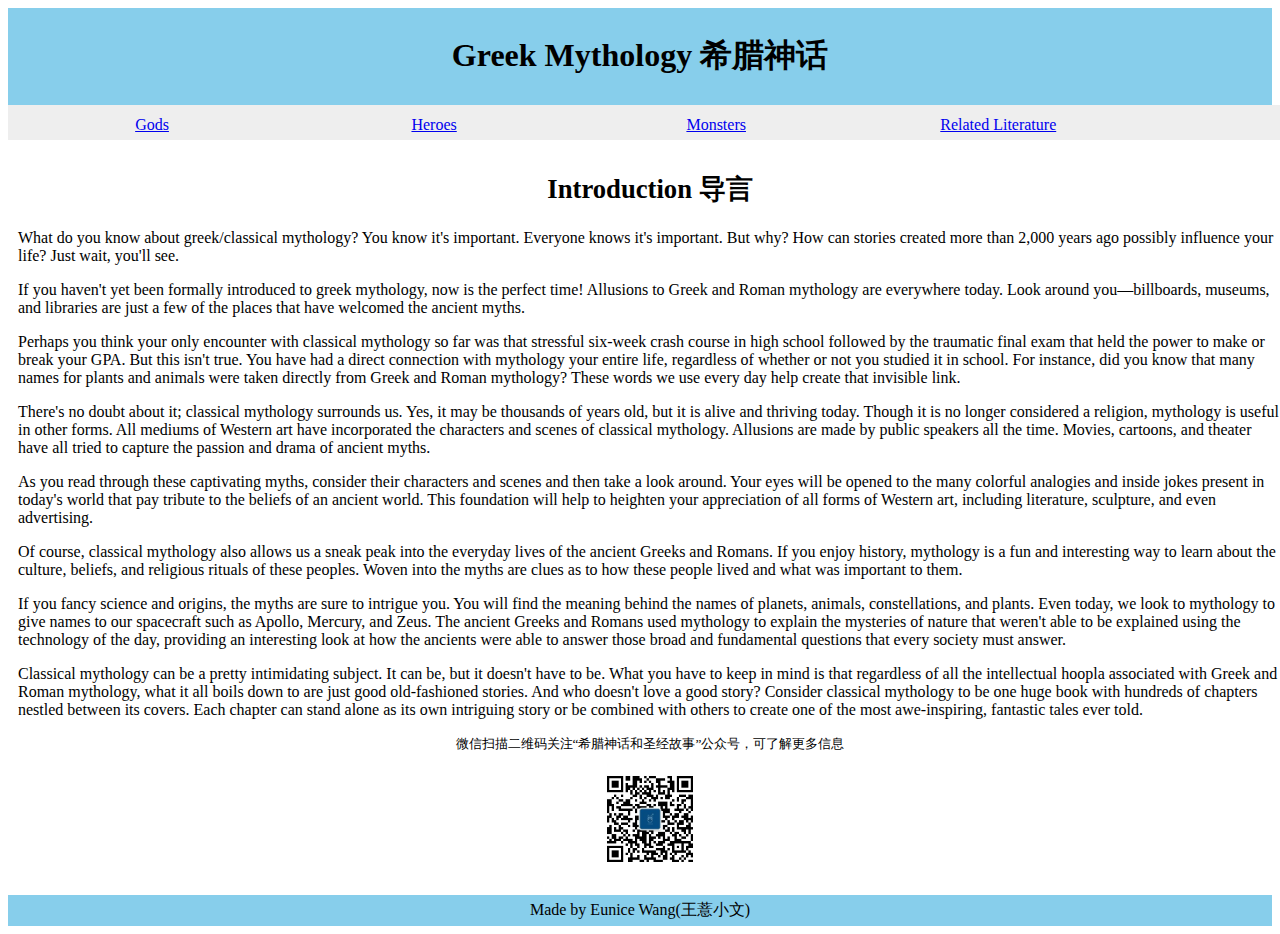
<file: index.html>
<html>
   <meta charset="utf-8">
   <style>
#header {
    background-color:skyblue;
    color:black;
    text-align:center;
    padding:5px;
}
#nav {
    line-height:30px;
    background-color:#eeeeee;
    height:25px;
    width:100%;
    padding:5px; 
}
#section {
    width:100%;
    float:center;
    text-align:left;
    padding:10px; 
}
#footer {
    background-color:skyblue;
    color:black;
    clear:both;
    text-align:center;
    padding:5px; 
}
       
       span{
           display: inline-block;
           text-align: center;
           width:22%;
       }
</style>
    <body>

<div id="header">
<h1>Greek Mythology 
希腊神话</h1>
</div>

<div id="nav">
    <span><a href="gods.html">Gods</a></span> <span><a href="heroes.html">Heroes</a></span> <span><a href="monsters.html">Monsters</a></span> <span><a href="related%20literature.html">Related Literature</a></span>
</div>

<div id="section">
<h1 align="center"> <small>Introduction 导言</small></h1>
<p>
What do you know about greek/classical mythology? You know it's important. Everyone knows it's important. But why? How can stories created more than 2,000 years ago possibly influence your life? Just wait, you'll see. 
</p>
<p>
If you haven't yet been formally introduced to greek mythology, now is the perfect time! Allusions to Greek and Roman mythology are everywhere today. Look around you—billboards, museums, and libraries are just a few of the places that have welcomed the ancient myths. 
</p>
<p>Perhaps you think your only encounter with classical mythology so far was that stressful six-week crash course in high school followed by the traumatic final exam that held the power to make or break your GPA. But this isn't true. You have had a direct connection with mythology your entire life, regardless of whether or not you studied it in school. For instance, did you know that many names for plants and animals were taken directly from Greek and Roman mythology? These words we use every day help create that invisible link.
</p>
<p>
     There's no doubt about it; classical mythology surrounds us. Yes, it may be thousands of years old, but it is alive and thriving today. Though it is no longer considered a religion, mythology is useful in other forms. All mediums of Western art have incorporated the characters and scenes of classical mythology. Allusions are made by public speakers all the time. Movies, cartoons, and theater have all tried to capture the passion and drama of ancient myths. 
</p>
<p>
As you read through these captivating myths, consider their characters and scenes and then take a look around. Your eyes will be opened to the many colorful analogies and inside jokes present in today's world that pay tribute to the beliefs of an ancient world. This foundation will help to heighten your appreciation of all forms of Western art, including literature, sculpture, and even advertising. 
</p>
<p>
Of course, classical mythology also allows us a sneak peak into the everyday lives of the ancient Greeks and Romans. If you enjoy history, mythology is a fun and interesting way to learn about the culture, beliefs, and religious rituals of these peoples. Woven into the myths are clues as to how these people lived and what was important to them. 
</p>
<p>If you fancy science and origins, the myths are sure to intrigue you. You will find the meaning behind the names of planets, animals, constellations, and plants. Even today, we look to mythology to give names to our spacecraft such as Apollo, Mercury, and Zeus. The ancient Greeks and Romans used mythology to explain the mysteries of nature that weren't able to be explained using the technology of the day, providing an interesting look at how the ancients were able to answer those broad and fundamental questions that every society must answer. </p>
<p>
Classical mythology can be a pretty intimidating subject. It can be, but it doesn't have to be. What you have to keep in mind is that regardless of all the intellectual hoopla associated with Greek and Roman mythology, what it all boils down to are just good old-fashioned stories. And who doesn't love a good story? Consider classical mythology to be one huge book with hundreds of chapters nestled between its covers. Each chapter can stand alone as its own intriguing story or be combined with others to create one of the most awe-inspiring, fantastic tales ever told. 
</p>
<p align="center"><small>微信扫描二维码关注“希腊神话和圣经故事”公众号，可了解更多信息</small></p> 
 <p align="center"> <img src="images/code.jpg" width="100"/></p>

</div>

<div id="footer">
Made by Eunice Wang(王薏小文)
</div>

</body>
</html>
</file>
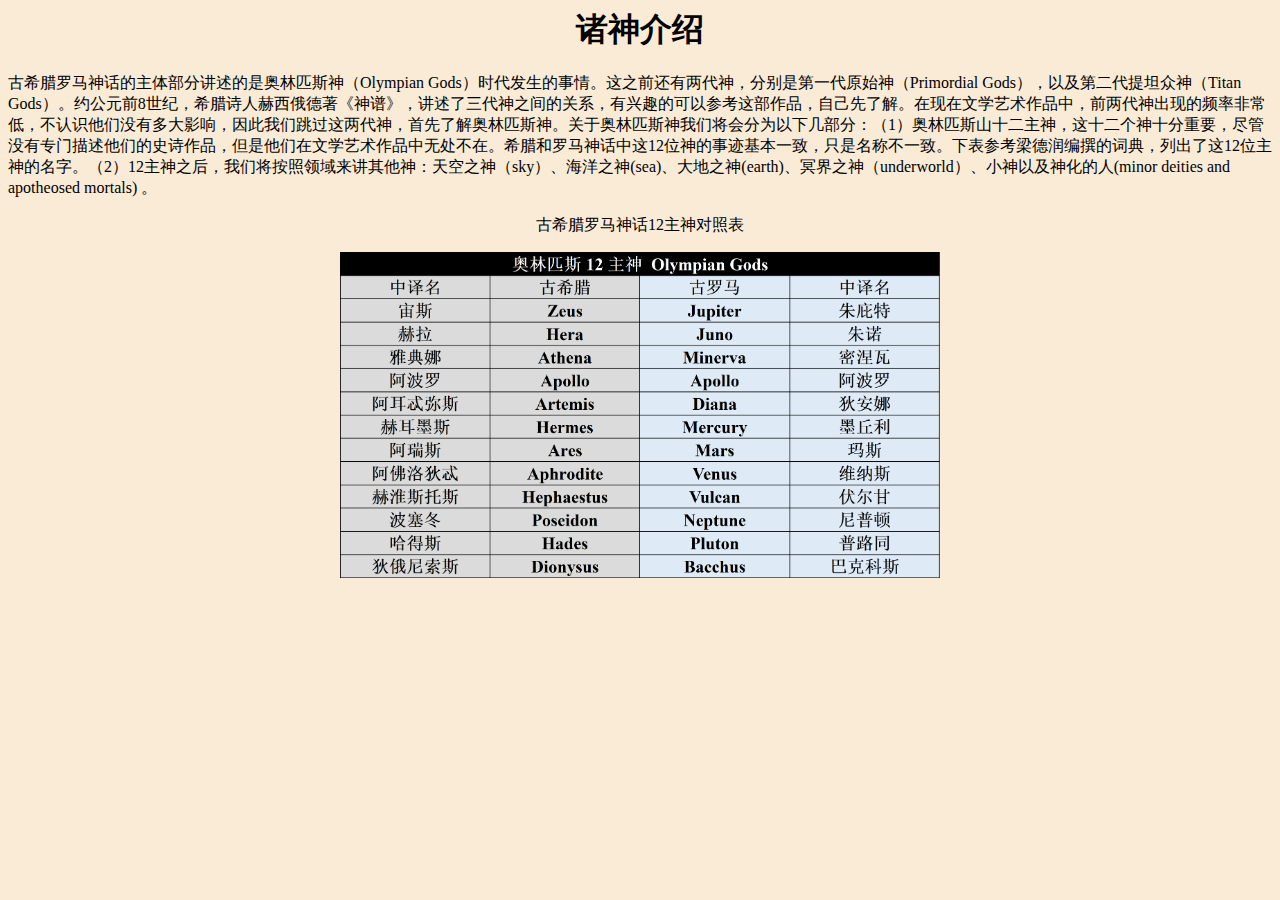
<file: gods.html>
<html>
    <link rel="stylesheet" type="text/css" href="background.css">
     <meta charset="utf-8">
     <h1 align="center">诸神介绍</h1>
     <p>古希腊罗马神话的主体部分讲述的是奥林匹斯神（Olympian Gods）时代发生的事情。这之前还有两代神，分别是第一代原始神（Primordial Gods），以及第二代提坦众神（Titan Gods）。约公元前8世纪，希腊诗人赫西俄德著《神谱》，讲述了三代神之间的关系，有兴趣的可以参考这部作品，自己先了解。在现在文学艺术作品中，前两代神出现的频率非常低，不认识他们没有多大影响，因此我们跳过这两代神，首先了解奥林匹斯神。关于奥林匹斯神我们将会分为以下几部分：（1）奥林匹斯山十二主神，这十二个神十分重要，尽管没有专门描述他们的史诗作品，但是他们在文学艺术作品中无处不在。希腊和罗马神话中这12位神的事迹基本一致，只是名称不一致。下表参考梁德润编撰的词典，列出了这12位主神的名字。（2）12主神之后，我们将按照领域来讲其他神：天空之神（sky）、海洋之神(sea)、大地之神(earth)、冥界之神（underworld）、小神以及神化的人(minor deities and apotheosed mortals) 。</p>
    <p align="center">古希腊罗马神话12主神对照表</p>
        
        <p align="center"> <img src="images/gods.png"  width="600"/></p>
</html>
</file>
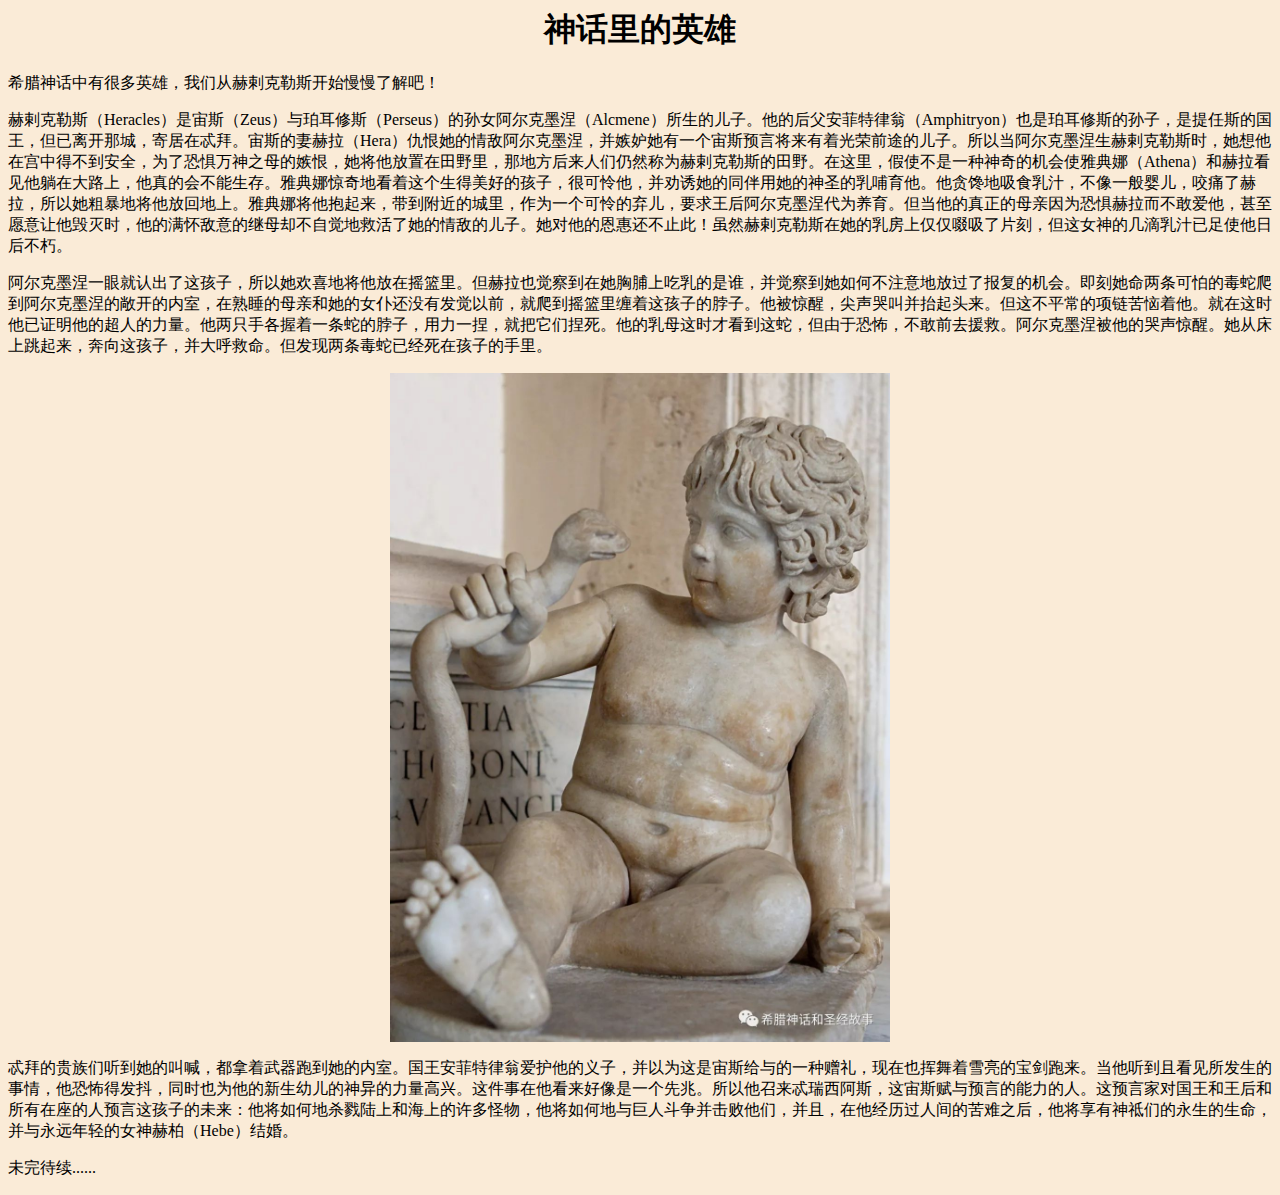
<file: heroes.html>
<html>
        <link rel="stylesheet" type="text/css" href="background.css">
     <meta charset="utf-8">
     <h1 align="center">神话里的英雄</h1>
     <p>希腊神话中有很多英雄，我们从赫剌克勒斯开始慢慢了解吧！</p>
     <p>赫剌克勒斯（Heracles）是宙斯（Zeus）与珀耳修斯（Perseus）的孙女阿尔克墨涅（Alcmene）所生的儿子。他的后父安菲特律翁（Amphitryon）也是珀耳修斯的孙子，是提任斯的国王，但已离开那城，寄居在忒拜。宙斯的妻赫拉（Hera）仇恨她的情敌阿尔克墨涅，并嫉妒她有一个宙斯预言将来有着光荣前途的儿子。所以当阿尔克墨涅生赫剌克勒斯时，她想他在宫中得不到安全，为了恐惧万神之母的嫉恨，她将他放置在田野里，那地方后来人们仍然称为赫剌克勒斯的田野。在这里，假使不是一种神奇的机会使雅典娜（Athena）和赫拉看见他躺在大路上，他真的会不能生存。雅典娜惊奇地看着这个生得美好的孩子，很可怜他，并劝诱她的同伴用她的神圣的乳哺育他。他贪馋地吸食乳汁，不像一般婴儿，咬痛了赫拉，所以她粗暴地将他放回地上。雅典娜将他抱起来，带到附近的城里，作为一个可怜的弃儿，要求王后阿尔克墨涅代为养育。但当他的真正的母亲因为恐惧赫拉而不敢爱他，甚至愿意让他毁灭时，他的满怀敌意的继母却不自觉地救活了她的情敌的儿子。她对他的恩惠还不止此！虽然赫剌克勒斯在她的乳房上仅仅啜吸了片刻，但这女神的几滴乳汁已足使他日后不朽。</p>
     <p>阿尔克墨涅一眼就认出了这孩子，所以她欢喜地将他放在摇篮里。但赫拉也觉察到在她胸脯上吃乳的是谁，并觉察到她如何不注意地放过了报复的机会。即刻她命两条可怕的毒蛇爬到阿尔克墨涅的敞开的内室，在熟睡的母亲和她的女仆还没有发觉以前，就爬到摇篮里缠着这孩子的脖子。他被惊醒，尖声哭叫并抬起头来。但这不平常的项链苦恼着他。就在这时他已证明他的超人的力量。他两只手各握着一条蛇的脖子，用力一捏，就把它们捏死。他的乳母这时才看到这蛇，但由于恐怖，不敢前去援救。阿尔克墨涅被他的哭声惊醒。她从床上跳起来，奔向这孩子，并大呼救命。但发现两条毒蛇已经死在孩子的手里。</p>
     <p align="center"> <img src="images/赫剌克勒斯.jpg"width="500"/></p>
      <p>忒拜的贵族们听到她的叫喊，都拿着武器跑到她的内室。国王安菲特律翁爱护他的义子，并以为这是宙斯给与的一种赠礼，现在也挥舞着雪亮的宝剑跑来。当他听到且看见所发生的事情，他恐怖得发抖，同时也为他的新生幼儿的神异的力量高兴。这件事在他看来好像是一个先兆。所以他召来忒瑞西阿斯，这宙斯赋与预言的能力的人。这预言家对国王和王后和所有在座的人预言这孩子的未来：他将如何地杀戮陆上和海上的许多怪物，他将如何地与巨人斗争并击败他们，并且，在他经历过人间的苦难之后，他将享有神祗们的永生的生命，并与永远年轻的女神赫柏（Hebe）结婚。</p>
      <p>未完待续......</p>
</html>
</file>
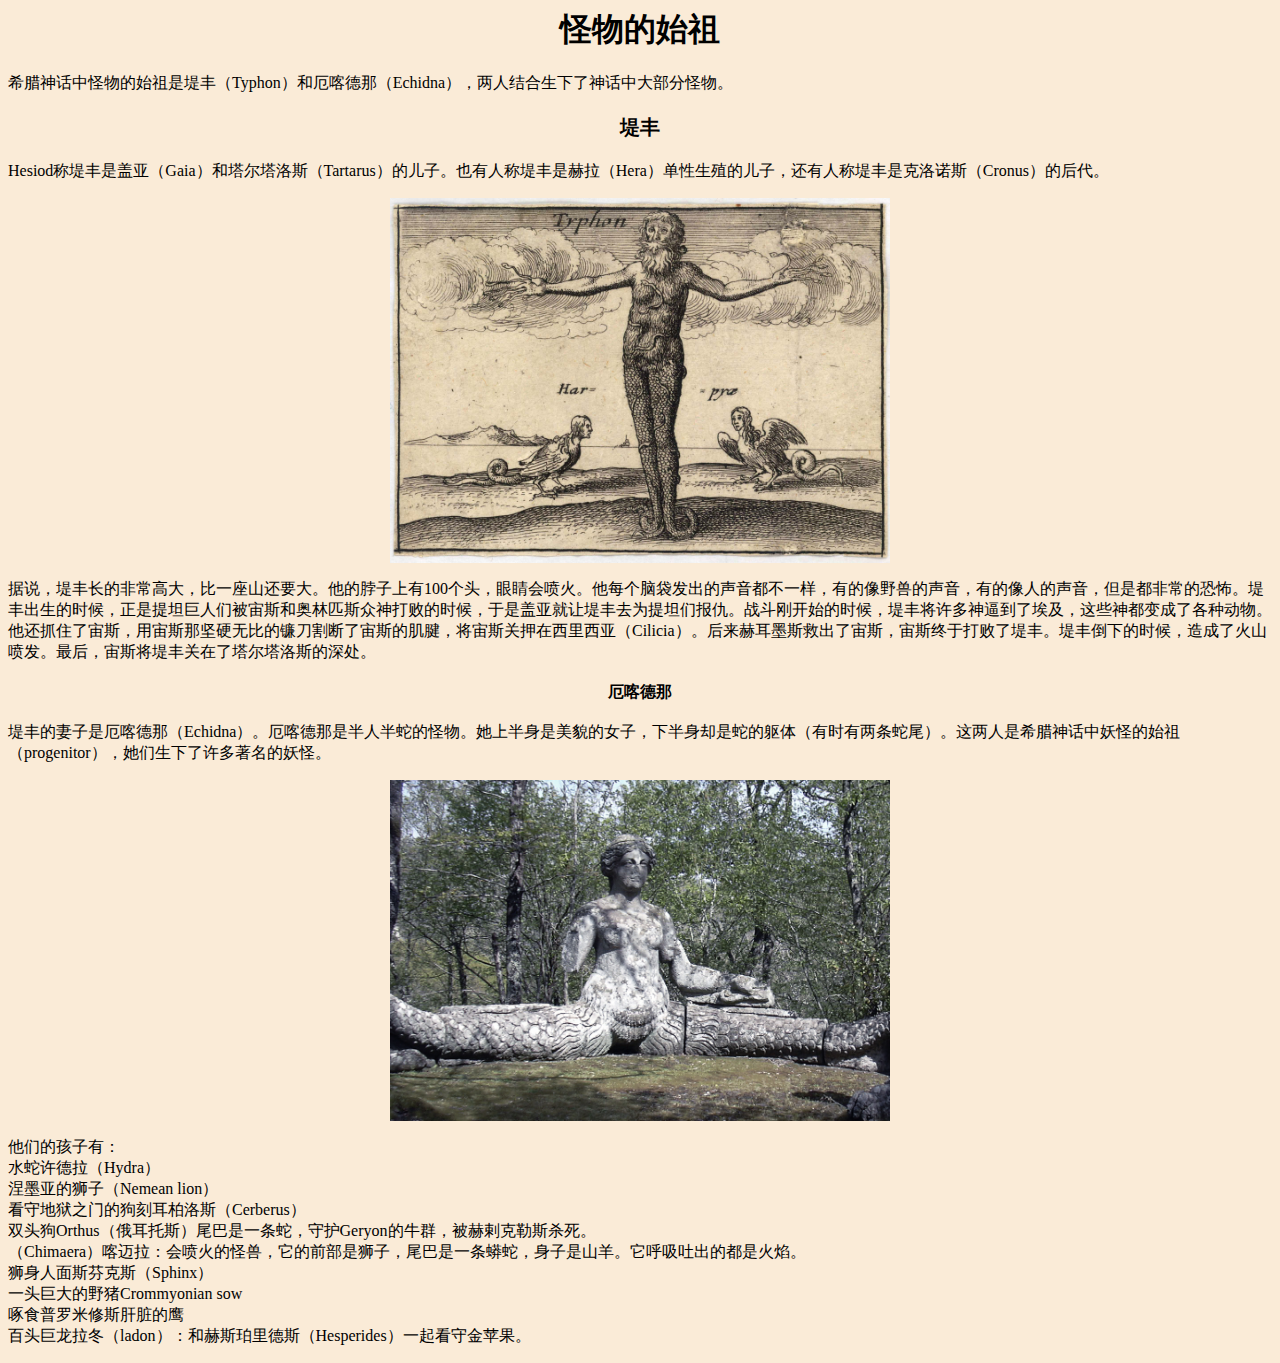
<file: monsters.html>
<html>
        <link rel="stylesheet" type="text/css" href="background.css">
     <meta charset="utf-8">
     <h1 align="center">怪物的始祖</h1>
     <p>希腊神话中怪物的始祖是堤丰（Typhon）和厄喀德那（Echidna），两人结合生下了神话中大部分怪物。</p>
     <h2 align="center"><small>堤丰</small></h2>
     <p>Hesiod称堤丰是盖亚（Gaia）和塔尔塔洛斯（Tartarus）的儿子。也有人称堤丰是赫拉（Hera）单性生殖的儿子，还有人称堤丰是克洛诺斯（Cronus）的后代。</p>
    <p align="center"> <img src="images/Wenceslas_Hollar_-_The_Greek_gods._Tryphon.jpg"width="500"/></p>
     <p>据说，堤丰长的非常高大，比一座山还要大。他的脖子上有100个头，眼睛会喷火。他每个脑袋发出的声音都不一样，有的像野兽的声音，有的像人的声音，但是都非常的恐怖。堤丰出生的时候，正是提坦巨人们被宙斯和奥林匹斯众神打败的时候，于是盖亚就让堤丰去为提坦们报仇。战斗刚开始的时候，堤丰将许多神逼到了埃及，这些神都变成了各种动物。他还抓住了宙斯，用宙斯那坚硬无比的镰刀割断了宙斯的肌腱，将宙斯关押在西里西亚（Cilicia）。后来赫耳墨斯救出了宙斯，宙斯终于打败了堤丰。堤丰倒下的时候，造成了火山喷发。最后，宙斯将堤丰关在了塔尔塔洛斯的深处。</p>
   <h3 align="center"><small>厄喀德那</small></h3>
    <p>堤丰的妻子是厄喀德那（Echidna）。厄喀德那是半人半蛇的怪物。她上半身是美貌的女子，下半身却是蛇的躯体（有时有两条蛇尾）。这两人是希腊神话中妖怪的始祖（progenitor），她们生下了许多著名的妖怪。</p>
    <p align="center"> <img src="images/Echidna_-_parco_dei_mostri.jpg"width="500"/></p>
    <p>他们的孩子有：<br/>
水蛇许德拉（Hydra）<br/>
 涅墨亚的狮子（Nemean lion）<br/>
看守地狱之门的狗刻耳柏洛斯（Cerberus）<br/>
双头狗Orthus（俄耳托斯）尾巴是一条蛇，守护Geryon的牛群，被赫剌克勒斯杀死。<br/>
（Chimaera）喀迈拉：会喷火的怪兽，它的前部是狮子，尾巴是一条蟒蛇，身子是山羊。它呼吸吐出的都是火焰。<br/>
狮身人面斯芬克斯（Sphinx）<br/>
一头巨大的野猪Crommyonian sow <br/>
啄食普罗米修斯肝脏的鹰<br/>
百头巨龙拉冬（ladon）：和赫斯珀里德斯（Hesperides）一起看守金苹果。
 </p>
</html>
</file>
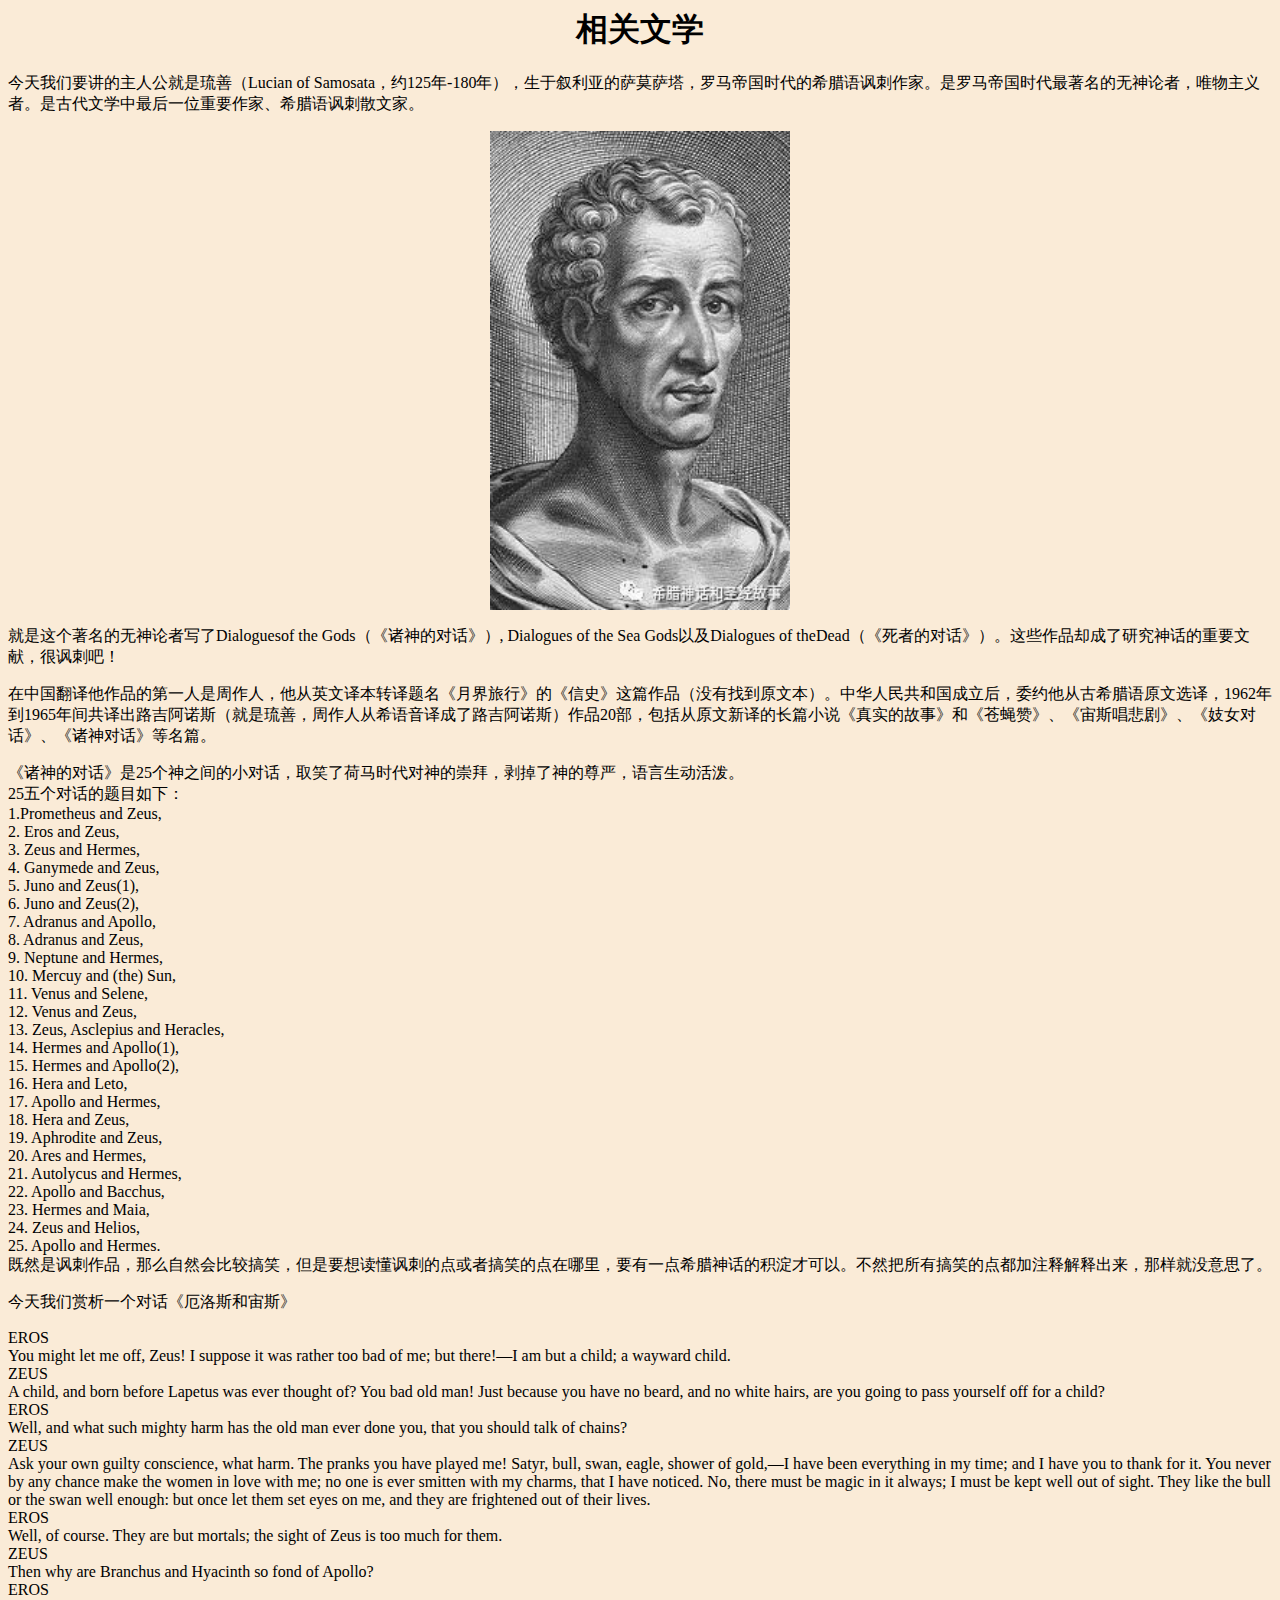
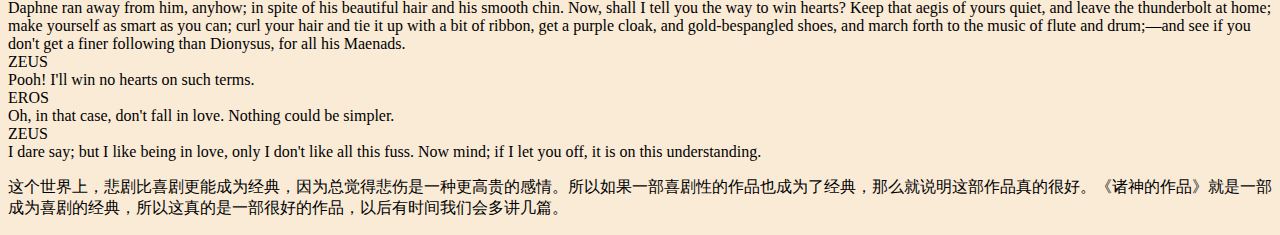
<file: related literature.html>
<html>
        <link rel="stylesheet" type="text/css" href="background.css">
     <meta charset="utf-8">
     <h1 align="center">相关文学</h1>
     <p>今天我们要讲的主人公就是琉善（Lucian of Samosata，约125年-180年），生于叙利亚的萨莫萨塔，罗马帝国时代的希腊语讽刺作家。是罗马帝国时代最著名的无神论者，唯物主义者。是古代文学中最后一位重要作家、希腊语讽刺散文家。</p>
    <p align="center"><img src="images/琉善.jpg"width="300"/></p>
     <p>就是这个著名的无神论者写了Dialoguesof the Gods（《诸神的对话》）, Dialogues of the Sea Gods以及Dialogues of theDead（《死者的对话》）。这些作品却成了研究神话的重要文献，很讽刺吧！</p>
     <p>在中国翻译他作品的第一人是周作人，他从英文译本转译题名《月界旅行》的《信史》这篇作品（没有找到原文本）。中华人民共和国成立后，委约他从古希腊语原文选译，1962年到1965年间共译出路吉阿诺斯（就是琉善，周作人从希语音译成了路吉阿诺斯）作品20部，包括从原文新译的长篇小说《真实的故事》和《苍蝇赞》、《宙斯唱悲剧》、《妓女对话》、《诸神对话》等名篇。</p>
    <p>《诸神的对话》是25个神之间的小对话，取笑了荷马时代对神的崇拜，剥掉了神的尊严，语言生动活泼。<br/>

25五个对话的题目如下：<br/>
1.Prometheus and Zeus,<br/>
2. Eros and Zeus,<br/>
3. Zeus and Hermes,<br/>
4. Ganymede and Zeus,<br/>
5. Juno and Zeus(1),<br/>
6. Juno and Zeus(2),<br/>
7. Adranus and Apollo,<br/>
8. Adranus and Zeus,<br/>
9. Neptune and Hermes,<br/>
10. Mercuy and (the) Sun,<br/>
11. Venus and Selene,<br/>
12. Venus and Zeus,<br/>
13. Zeus, Asclepius and Heracles,<br/>
14. Hermes and Apollo(1),<br/>
15. Hermes and Apollo(2),<br/>
16. Hera and Leto,<br/>
17. Apollo and Hermes,<br/>
18. Hera and Zeus,<br/>
19. Aphrodite and Zeus,<br/>
20. Ares and Hermes,<br/>
21. Autolycus and Hermes,<br/>
22. Apollo and Bacchus,<br/>
23. Hermes and Maia,<br/>
24. Zeus and Helios,<br/>
25. Apollo and Hermes.<br/>

既然是讽刺作品，那么自然会比较搞笑，但是要想读懂讽刺的点或者搞笑的点在哪里，要有一点希腊神话的积淀才可以。不然把所有搞笑的点都加注释解释出来，那样就没意思了。</p>
<p>今天我们赏析一个对话《厄洛斯和宙斯》</p>
<p>EROS<br/>
You might let me off, Zeus! I suppose it was rather too bad of me; but there!—I am but a child; a wayward child.<br/>

ZEUS<br/>
A child, and born before Lapetus was ever thought of? You bad old man! Just because you have no beard, and no white hairs, are you going to pass yourself off for a child?<br/>

EROS<br/>
Well, and what such mighty harm has the old man ever done you, that you should talk of chains?<br/>

ZEUS<br/>
Ask your own guilty conscience, what harm. The pranks you have played me! Satyr, bull, swan, eagle, shower of gold,—I have been everything in my time; and I have you to thank for it. You never by any chance make the women in love with me; no one is ever smitten with my charms, that I have noticed. No, there must be magic in it always; I must be kept well out of sight. They like the bull or the swan well enough: but once let them set eyes on me, and they are frightened out of their lives.<br/>

EROS<br/>
Well, of course. They are but mortals; the sight of Zeus is too much for them.<br/>

ZEUS<br/>
Then why are Branchus and Hyacinth so fond of Apollo?<br/>

EROS<br/>
Daphne ran away from him, anyhow; in spite of his beautiful hair and his smooth chin. Now, shall I tell you the way to win hearts? Keep that aegis of yours quiet, and leave the thunderbolt at home; make yourself as smart as you can; curl your hair and tie it up with a bit of ribbon, get a purple cloak, and gold-bespangled shoes, and march forth to the music of flute and drum;—and see if you don't get a finer following than Dionysus, for all his Maenads.<br/>

ZEUS<br/>
Pooh! I'll win no hearts on such terms.<br/>

EROS<br/>
Oh, in that case, don't fall in love. Nothing could be simpler.<br/>

ZEUS<br/>
I dare say; but I like being in love, only I don't like all this fuss. Now mind; if I let you off, it is on this understanding.</p>
<p>这个世界上，悲剧比喜剧更能成为经典，因为总觉得悲伤是一种更高贵的感情。所以如果一部喜剧性的作品也成为了经典，那么就说明这部作品真的很好。《诸神的作品》就是一部成为喜剧的经典，所以这真的是一部很好的作品，以后有时间我们会多讲几篇。</p>
</html>
</file>
<file: background.css>
html {
    background-color:antiquewhite;}
</file>
